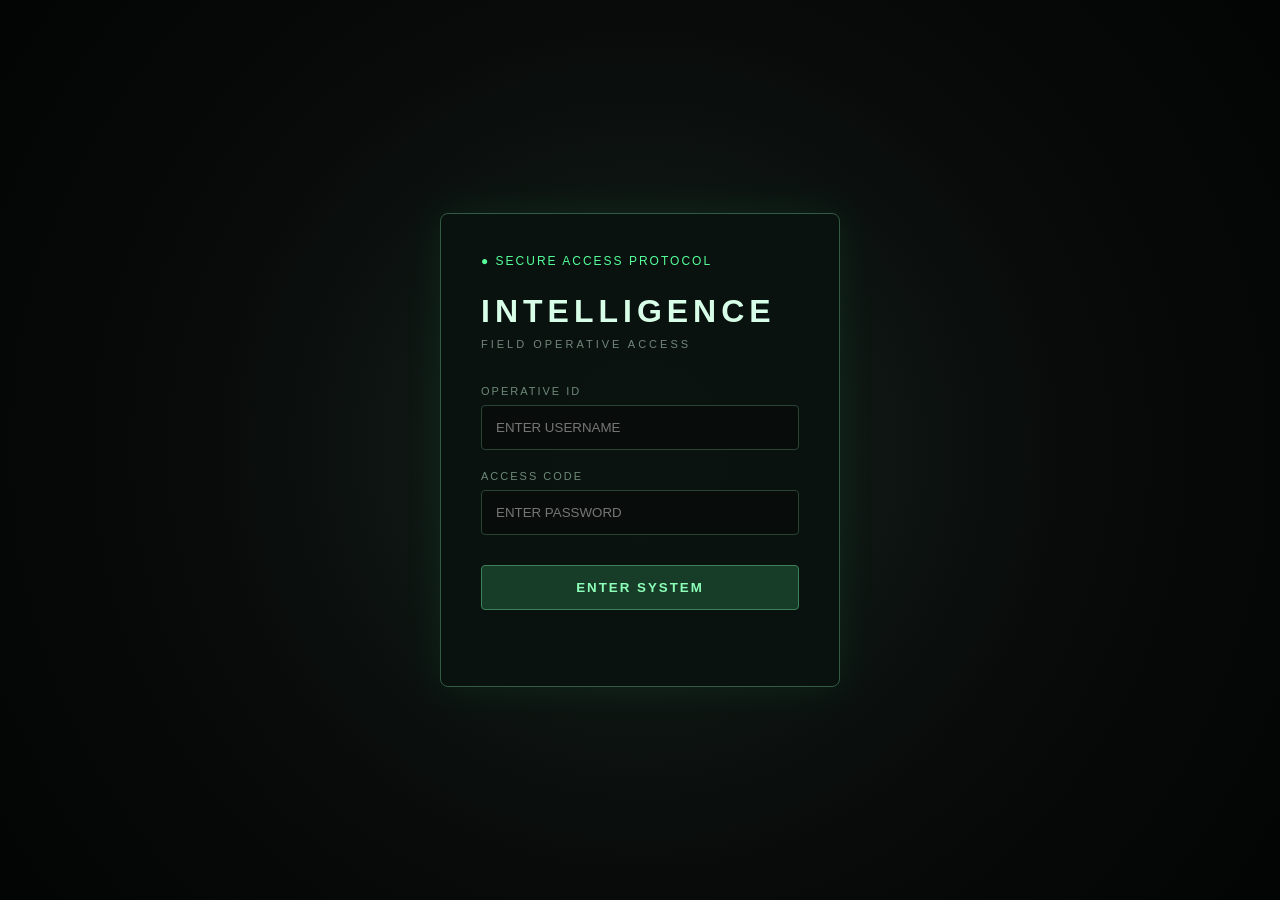
<file: index.html>
<!DOCTYPE html>
<html lang="en">

<head>

    <meta charset="UTF-8">

    <meta
        name="viewport"
        content="width=device-width, initial-scale=1.0"
    >

    <title>INTELLIGENCE // ACCESS</title>

    <link rel="stylesheet" href="style.css">

    <style>

        .login-message {
            margin-top: 18px;
            font-size: 11px;
            letter-spacing: 1px;
            min-height: 18px;
        }

    </style>

</head>


<body>

    <main class="login-container">

        <div class="login-box">

            <div class="system-status">
                ● SECURE ACCESS PROTOCOL
            </div>


            <h1>
                INTELLIGENCE
            </h1>


            <p class="subtitle">
                FIELD OPERATIVE ACCESS
            </p>


            <!-- USERNAME -->

            <div class="input-group">

                <label for="username">
                    OPERATIVE ID
                </label>

                <input
                    id="username"
                    type="text"
                    autocomplete="off"
                    placeholder="ENTER USERNAME"
                >

            </div>


            <!-- PASSWORD -->

            <div class="input-group">

                <label for="password">
                    ACCESS CODE
                </label>

                <input
                    id="password"
                    type="password"
                    autocomplete="off"
                    placeholder="ENTER PASSWORD"
                >

            </div>


            <!-- LOGIN -->

            <button
                id="loginBtn"
                class="allow-button"
            >
                ENTER SYSTEM
            </button>


            <p
                id="loginMessage"
                class="login-message"
            ></p>


        </div>

    </main>


    <script>

        // ========================================
        // ELEMENTS
        // ========================================

        const usernameInput =
            document.getElementById("username");


        const passwordInput =
            document.getElementById("password");


        const loginBtn =
            document.getElementById("loginBtn");


        const loginMessage =
            document.getElementById("loginMessage");


        // ========================================
        // LOGIN
        // ========================================

        function login() {

            const username =
                usernameInput.value.trim();


            const password =
                passwordInput.value;


            // ====================================
            // CHECK EMPTY
            // ====================================

            if (!username) {

                loginMessage.style.color =
                    "#ff7373";

                loginMessage.textContent =
                    "OPERATIVE ID REQUIRED";

                usernameInput.focus();

                return;

            }


            if (!password) {

                loginMessage.style.color =
                    "#ff7373";

                loginMessage.textContent =
                    "ACCESS CODE REQUIRED";

                passwordInput.focus();

                return;

            }


            // ====================================
            // ACCEPT ANY USERNAME + PASSWORD
            // ====================================

            sessionStorage.setItem(
                "username",
                username
            );


            /*
             * Password hanya digunakan sebagai
             * syarat masuk pada prototype ini.
             *
             * Kita tidak menyimpan password.
             */


            console.log(
                "USER LOGIN:",
                username
            );


            loginMessage.style.color =
                "#55ff9a";


            loginMessage.textContent =
                "ACCESS GRANTED";


            // ====================================
            // GO TO LOCATION PAGE
            // ====================================

            setTimeout(() => {

                window.location.href =
                    "location.html";

            }, 500);

        }


        // ========================================
        // BUTTON
        // ========================================

        loginBtn.addEventListener(
            "click",
            login
        );


        // ========================================
        // ENTER KEY
        // ========================================

        usernameInput.addEventListener(
            "keydown",
            (event) => {

                if (
                    event.key === "Enter"
                ) {

                    passwordInput.focus();

                }

            }
        );


        passwordInput.addEventListener(
            "keydown",
            (event) => {

                if (
                    event.key === "Enter"
                ) {

                    login();

                }

            }
        );

    </script>

</body>

</html>
</file>
<file: style.css>
* {
    box-sizing: border-box;
    margin: 0;
    padding: 0;
}

body {
    min-height: 100vh;
    font-family: Arial, Helvetica, sans-serif;

    background:
        radial-gradient(circle at center, #16221d 0%, #080b0a 55%, #030404 100%);

    color: #d8ffe8;

    display: flex;
    justify-content: center;
    align-items: center;
}

.login-container {
    width: 100%;
    padding: 20px;
}

.login-box {
    width: 400px;
    max-width: 100%;

    margin: auto;
    padding: 40px;

    background: rgba(10, 18, 15, 0.95);

    border: 1px solid #315b45;

    box-shadow:
        0 0 40px rgba(40, 255, 140, 0.08);

    border-radius: 8px;
}

.system-status {
    color: #55ff9a;
    font-size: 12px;
    letter-spacing: 2px;

    margin-bottom: 25px;
}

h1 {
    font-size: 32px;
    letter-spacing: 5px;

    margin-bottom: 8px;
}

.subtitle {
    color: #72877b;
    font-size: 11px;
    letter-spacing: 3px;

    margin-bottom: 35px;
}

.input-group {
    margin-bottom: 20px;
}

label {
    display: block;

    color: #6e8979;

    font-size: 11px;
    letter-spacing: 2px;

    margin-bottom: 8px;
}

input {
    width: 100%;

    padding: 14px;

    background: #080d0b;

    border: 1px solid #294435;

    color: #d8ffe8;

    outline: none;

    border-radius: 4px;
}

input:focus {
    border-color: #55ff9a;

    box-shadow:
        0 0 10px rgba(85, 255, 154, 0.1);
}

button {
    width: 100%;

    padding: 14px;

    margin-top: 10px;

    background: #173d29;

    color: #8dffb8;

    border: 1px solid #3e8059;

    border-radius: 4px;

    cursor: pointer;

    font-weight: bold;

    letter-spacing: 2px;
}

button:hover {
    background: #205438;
}

#message {
    margin-top: 20px;

    font-size: 12px;

    color: #ff7373;

    text-align: center;
/* ================================
   LOCATION PERMISSION
================================ */

.permission-icon {

    width: 70px;
    height: 70px;

    margin: 0 auto 25px;

    border: 1px solid #3e8059;

    border-radius: 50%;

    display: flex;
    align-items: center;
    justify-content: center;

    color: #55ff9a;

    font-size: 35px;

    box-shadow:
        0 0 25px rgba(85, 255, 154, 0.08);
}


.permission-text {

    color: #b9cfc2;

    font-size: 13px;

    line-height: 1.7;

    text-align: center;

    margin-bottom: 15px;
}


.permission-warning {

    color: #687c70;

    font-size: 11px;

    line-height: 1.6;

    text-align: center;

    margin-bottom: 30px;
}


.permission-buttons {

    display: grid;

    grid-template-columns: 1fr 1fr;

    gap: 12px;
}


.permission-buttons button {

    margin-top: 0;
}


.deny-button {

    background: #171b19;

    border-color: #4b514e;

    color: #89918d;
}


.deny-button:hover {

    background: #242927;

}


.allow-button {

    background: #173d29;

    border-color: #55ff9a;

    color: #8dffb8;
}


.allow-button:hover {

    background: #205438;

}


#locationMessage {

    margin-top: 20px;

    text-align: center;

    font-size: 11px;

    letter-spacing: 1px;

}
}
</file>
